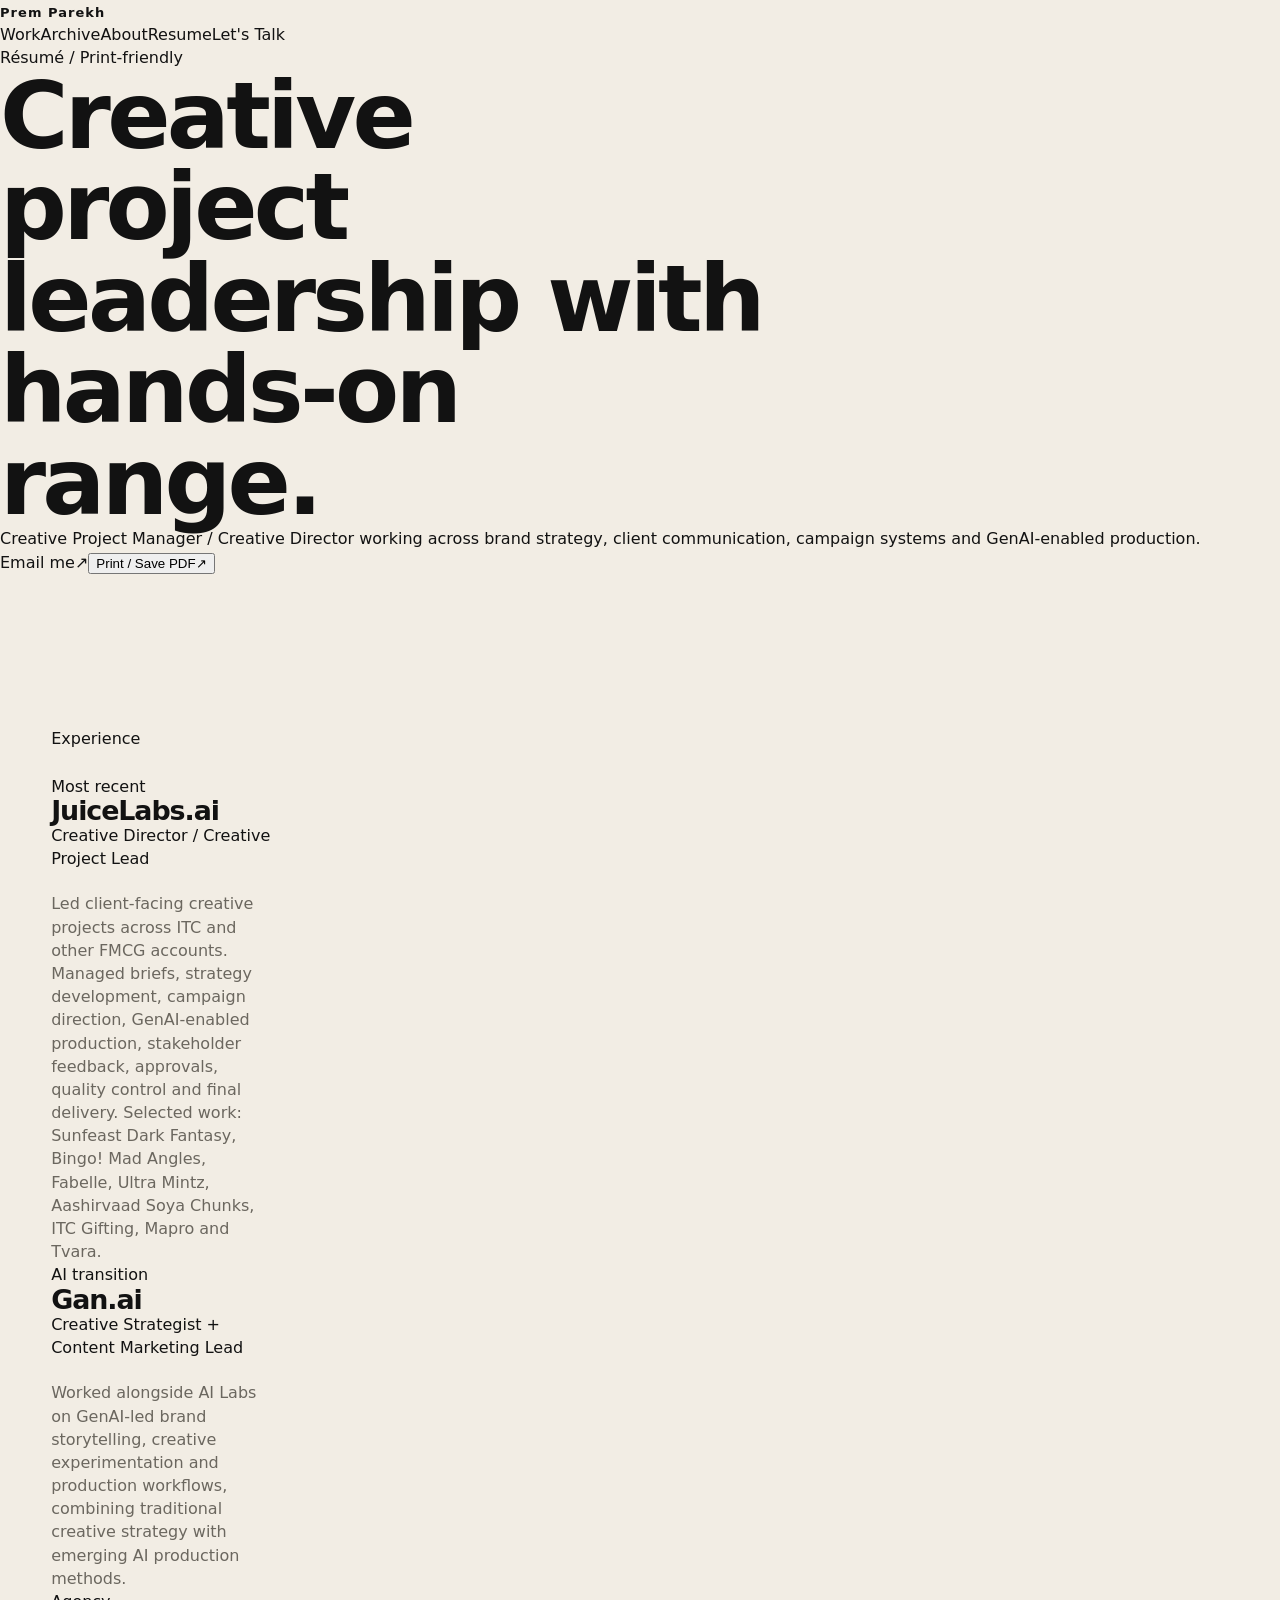
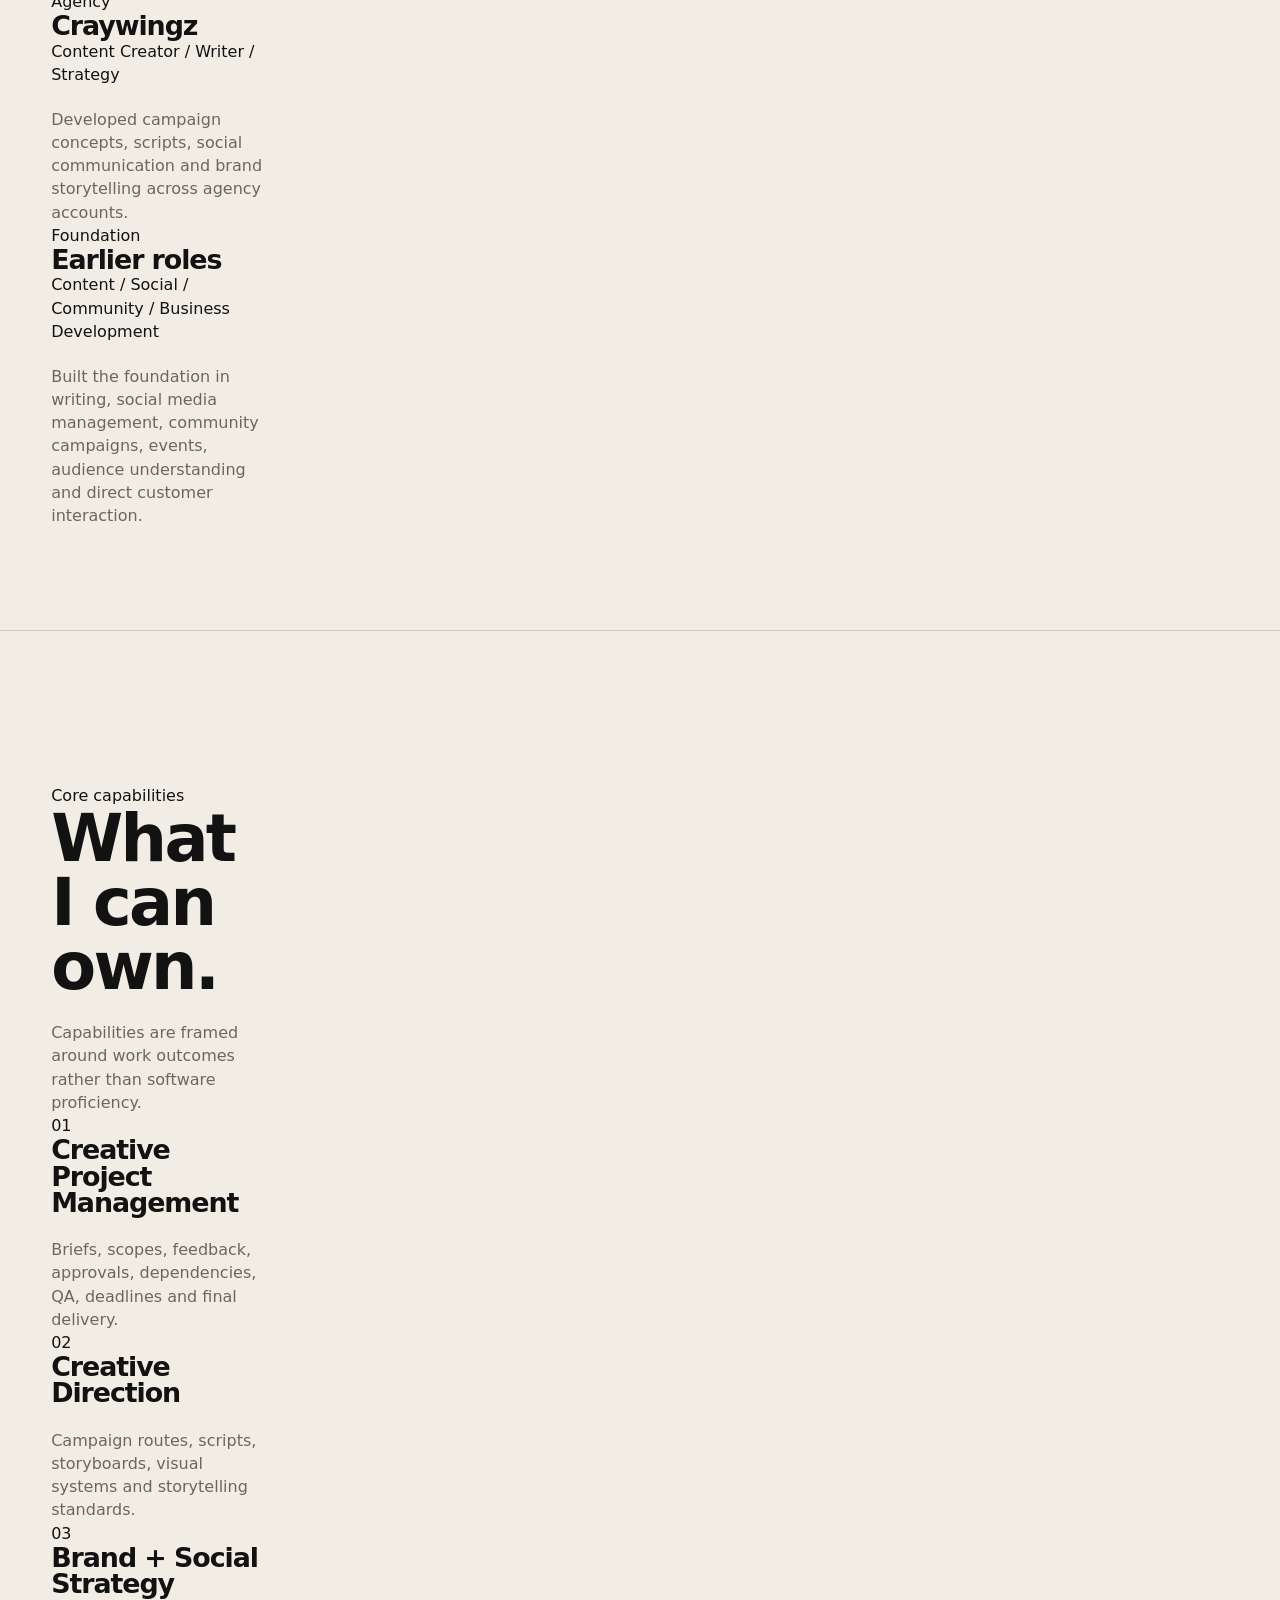
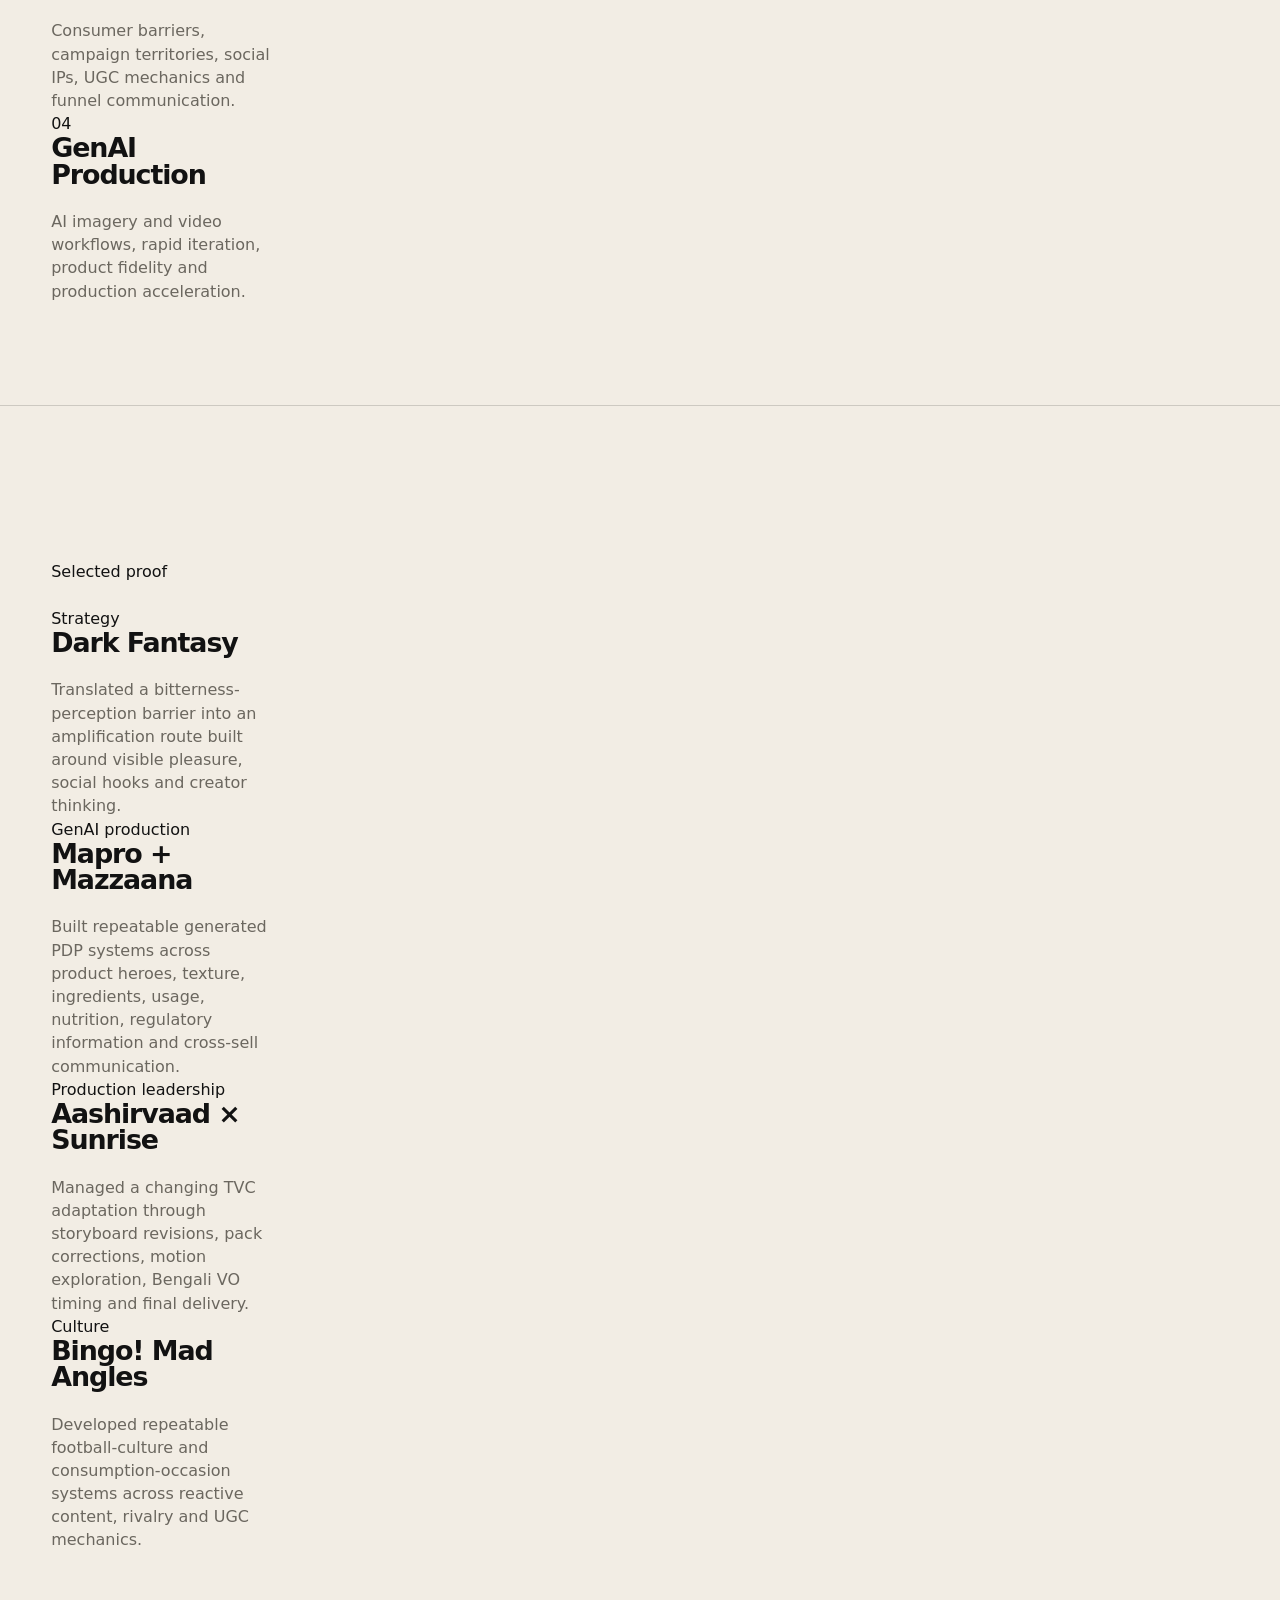
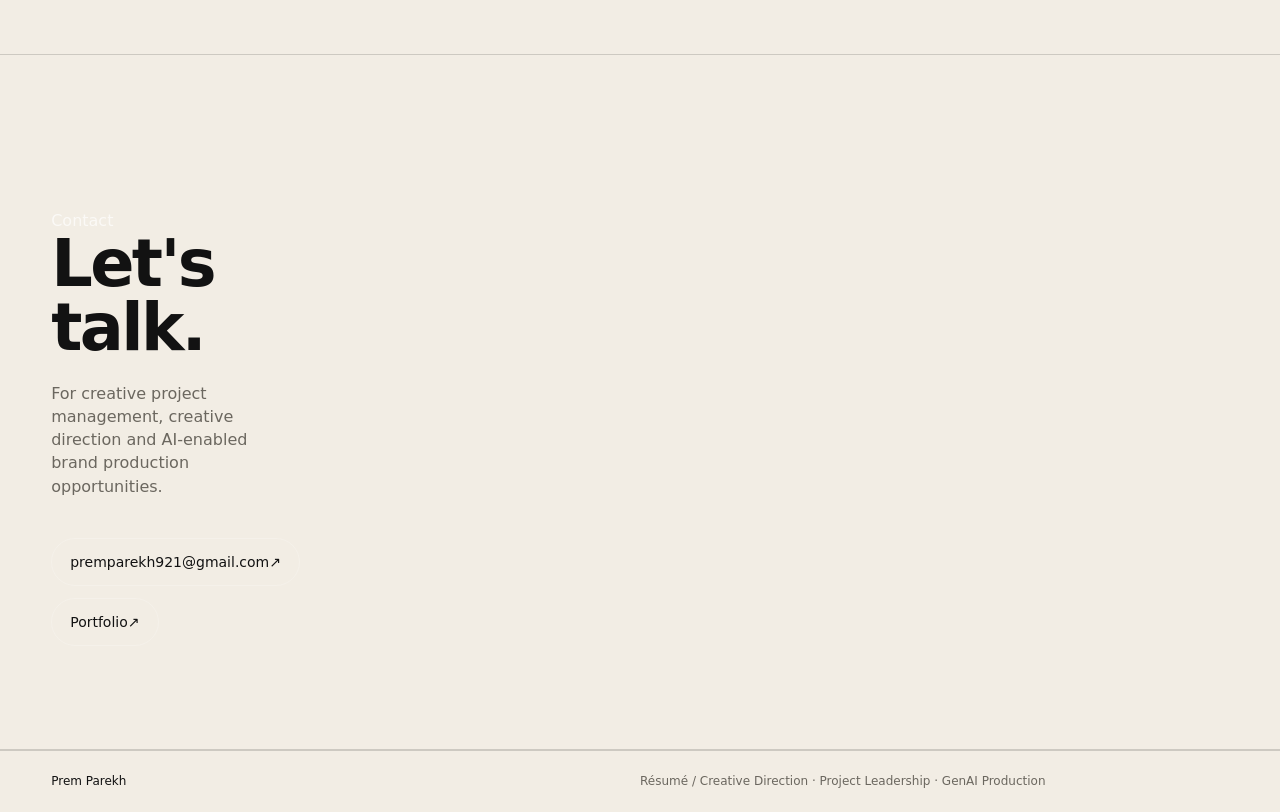
<file: resume.html>
<!doctype html><html lang="en"><head><meta charset="utf-8"><meta name="viewport" content="width=device-width,initial-scale=1"><meta name="description" content="Resume of Prem Parekh, creative project lead and GenAI creative producer."><title>Resume | Prem Parekh</title><link rel="stylesheet" href="styles.css"></head><body>
<nav class="site-nav"><div class="container nav-inner"><a class="brand" href="index.html">Prem Parekh</a><div class="nav-links"><a href="index.html#work">Work</a><a href="archive.html">Archive</a><a href="about.html">About</a><a href="resume.html">Resume</a><a class="nav-pill" href="index.html#contact">Let's Talk</a></div></div></nav>
<main>
<section class="simple-hero"><div class="container"><div class="kicker">Résumé / Print-friendly</div><h1>Creative project leadership with hands-on range.</h1><p>Creative Project Manager / Creative Director working across brand strategy, client communication, campaign systems and GenAI-enabled production.</p><div class="resume-actions"><a class="btn solid" href="mailto:premparekh921@gmail.com"><span>Email me</span><span>↗</span></a><button class="btn" onclick="window.print()"><span>Print / Save PDF</span><span>↗</span></button></div></div></section>
<section class="section rule"><div class="container"><div class="kicker">Experience</div><div class="resume-list" style="margin-top:24px">
<div class="resume-item"><div class="micro muted">Most recent</div><div><h3>JuiceLabs.ai</h3><div class="exp-role">Creative Director / Creative Project Lead</div></div><p>Led client-facing creative projects across ITC and other FMCG accounts. Managed briefs, strategy development, campaign direction, GenAI-enabled production, stakeholder feedback, approvals, quality control and final delivery. Selected work: Sunfeast Dark Fantasy, Bingo! Mad Angles, Fabelle, Ultra Mintz, Aashirvaad Soya Chunks, ITC Gifting, Mapro and Tvara.</p></div>
<div class="resume-item"><div class="micro muted">AI transition</div><div><h3>Gan.ai</h3><div class="exp-role">Creative Strategist + Content Marketing Lead</div></div><p>Worked alongside AI Labs on GenAI-led brand storytelling, creative experimentation and production workflows, combining traditional creative strategy with emerging AI production methods.</p></div>
<div class="resume-item"><div class="micro muted">Agency</div><div><h3>Craywingz</h3><div class="exp-role">Content Creator / Writer / Strategy</div></div><p>Developed campaign concepts, scripts, social communication and brand storytelling across agency accounts.</p></div>
<div class="resume-item"><div class="micro muted">Foundation</div><div><h3>Earlier roles</h3><div class="exp-role">Content / Social / Community / Business Development</div></div><p>Built the foundation in writing, social media management, community campaigns, events, audience understanding and direct customer interaction.</p></div>
</div></div></section>
<section class="section rule"><div class="container"><div class="section-head"><div><div class="kicker">Core capabilities</div><h2>What I can own.</h2></div><p>Capabilities are framed around work outcomes rather than software proficiency.</p></div><div class="edge-grid"><div class="edge-item"><div class="n">01</div><div><h3>Creative Project Management</h3><p>Briefs, scopes, feedback, approvals, dependencies, QA, deadlines and final delivery.</p></div></div><div class="edge-item"><div class="n">02</div><div><h3>Creative Direction</h3><p>Campaign routes, scripts, storyboards, visual systems and storytelling standards.</p></div></div><div class="edge-item"><div class="n">03</div><div><h3>Brand + Social Strategy</h3><p>Consumer barriers, campaign territories, social IPs, UGC mechanics and funnel communication.</p></div></div><div class="edge-item"><div class="n">04</div><div><h3>GenAI Production</h3><p>AI imagery and video workflows, rapid iteration, product fidelity and production acceleration.</p></div></div></div></div></section>
<section class="section rule"><div class="container"><div class="kicker">Selected proof</div><div class="resume-list" style="margin-top:24px"><div class="resume-item"><div class="micro muted">Strategy</div><div><h3>Dark Fantasy</h3></div><p>Translated a bitterness-perception barrier into an amplification route built around visible pleasure, social hooks and creator thinking.</p></div><div class="resume-item"><div class="micro muted">GenAI production</div><div><h3>Mapro + Mazzaana</h3></div><p>Built repeatable generated PDP systems across product heroes, texture, ingredients, usage, nutrition, regulatory information and cross-sell communication.</p></div><div class="resume-item"><div class="micro muted">Production leadership</div><div><h3>Aashirvaad × Sunrise</h3></div><p>Managed a changing TVC adaptation through storyboard revisions, pack corrections, motion exploration, Bengali VO timing and final delivery.</p></div><div class="resume-item"><div class="micro muted">Culture</div><div><h3>Bingo! Mad Angles</h3></div><p>Developed repeatable football-culture and consumption-occasion systems across reactive content, rivalry and UGC mechanics.</p></div></div></div></section>
<section class="section"><div class="container contact-panel"><div><div class="kicker" style="color:rgba(255,255,255,.68)">Contact</div><h2>Let's talk.</h2><p>For creative project management, creative direction and AI-enabled brand production opportunities.</p></div><div class="contact-links"><a href="mailto:premparekh921@gmail.com"><span>premparekh921@gmail.com</span><span>↗</span></a><a href="index.html#work"><span>Portfolio</span><span>↗</span></a></div></div></section>
</main><footer><span>Prem Parekh</span><span>Résumé / Creative Direction · Project Leadership · GenAI Production</span></footer></body></html>
</file>
<file: styles.css>
:root{
  --paper:#f2ede4;
  --ink:#121212;
  --muted:#6b675f;
  --line:rgba(18,18,18,.16);
  --accent:#ff4d28;
  --dark:#191919;
  --white:#fffaf2;
  --pad:clamp(20px,4vw,64px);
  --radius:24px;
}
*{box-sizing:border-box}
html{scroll-behavior:smooth}
body{margin:0;background:var(--paper);color:var(--ink);font-family:Inter,ui-sans-serif,system-ui,-apple-system,BlinkMacSystemFont,"Segoe UI",sans-serif;line-height:1.45}
img{width:100%;height:100%;object-fit:cover;display:block}
a{color:inherit;text-decoration:none}
h1,h2,h3,p,figure{margin:0}
h1,h2,h3{letter-spacing:-.04em;line-height:.98}
h1{font-size:clamp(52px,7.3vw,124px);font-weight:650;max-width:11.8ch}
h2{font-size:clamp(38px,5.1vw,78px);font-weight:620}
h3{font-size:clamp(24px,2.1vw,36px)}
p{font-size:clamp(16px,1.22vw,20px)}
.nav{height:76px;position:sticky;top:0;z-index:50;display:grid;grid-template-columns:1fr auto 1fr;align-items:center;padding:0 var(--pad);border-bottom:1px solid var(--line);background:rgba(242,237,228,.87);backdrop-filter:blur(18px)}
.brand{font-size:13px;font-weight:800;letter-spacing:.08em}
.nav nav{display:flex;gap:28px;font-size:14px}
.nav nav a,.nav-cta{transition:opacity .2s ease}
.nav nav a:hover,.nav-cta:hover{opacity:.55}
.nav-cta{justify-self:end;background:var(--ink);color:var(--white);padding:12px 18px;border-radius:999px;font-size:13px;font-weight:700}
.hero{min-height:calc(100vh - 76px);display:grid;grid-template-columns:minmax(0,1fr) minmax(360px,.84fr);gap:5vw;padding:clamp(48px,7vw,110px) var(--pad) clamp(60px,8vw,120px);align-items:center;overflow:hidden}
.eyebrow,.section-label,.case-card span,.archive-card span,.phase{font-size:11px;font-weight:800;letter-spacing:.13em;text-transform:uppercase}
.hero-copy .eyebrow{margin-bottom:28px}
.hero h1 em{font-family:Georgia,"Times New Roman",serif;font-weight:400;color:var(--accent)}
.lede{max-width:650px;margin-top:34px;color:var(--muted);font-size:clamp(18px,1.5vw,23px)}
.hero-actions{display:flex;gap:10px;margin-top:38px}
.button{padding:14px 19px;border-radius:999px;font-weight:720;font-size:14px;border:1px solid var(--line)}
.button.solid{background:var(--ink);color:var(--white)}
.button.ghost{background:rgba(255,255,255,.22)}
.hero-board{height:min(66vw,690px);min-height:560px;position:relative}
.tile{position:absolute;overflow:hidden;border-radius:22px;background:#ddd;box-shadow:0 24px 70px rgba(0,0,0,.14)}
.tile img{transition:transform .7s cubic-bezier(.2,.8,.2,1)}
.tile:hover img{transform:scale(1.025)}
.tile figcaption{position:absolute;left:0;right:0;bottom:0;padding:38px 18px 16px;background:linear-gradient(transparent,rgba(0,0,0,.72));color:white;display:flex;justify-content:space-between;gap:18px;align-items:end}
.tile figcaption b{font-size:14px}.tile figcaption span{font-size:11px;opacity:.72;text-align:right}
.tile-a{left:0;top:4%;width:61%;height:43%;transform:rotate(-2deg)}
.tile-b{right:0;top:0;width:40%;height:56%;transform:rotate(2.5deg)}
.tile-c{left:5%;bottom:0;width:46%;height:45%;transform:rotate(2.4deg)}
.tile-d{right:2%;bottom:4%;width:47%;height:36%;transform:rotate(-1.6deg)}
.marquee{overflow:hidden;border-top:1px solid var(--line);border-bottom:1px solid var(--line);padding:13px 0;font-size:11px;font-weight:800;letter-spacing:.11em;white-space:nowrap}
.marquee div{width:max-content;animation:marquee 34s linear infinite}
@keyframes marquee{to{transform:translateX(-50%)}}
.section{padding:clamp(90px,12vw,180px) var(--pad) clamp(62px,8vw,110px);display:grid;grid-template-columns:minmax(150px,.25fr) 1fr;gap:6vw;border-bottom:1px solid var(--line)}
.section>div:last-child{max-width:940px}
.section h2{max-width:13ch}
.section p{max-width:680px;color:var(--muted);margin-top:22px}
.project{padding:clamp(74px,9vw,140px) var(--pad);border-bottom:1px solid var(--line)}
.project-head{display:grid;grid-template-columns:72px 1fr minmax(260px,.42fr);gap:28px;align-items:start;margin-bottom:54px}
.project-index{font-family:Georgia,serif;font-size:18px;color:var(--muted)}
.project-head .eyebrow{margin-bottom:14px}
.project-head h2{max-width:12ch}
.project-summary{color:var(--muted);font-size:16px;max-width:430px}
.project-media{display:grid;grid-template-columns:1.55fr .72fr .72fr;gap:12px}
.project-media figure{min-height:430px;border-radius:20px;overflow:hidden}
.media-main{grid-row:span 2}.media-small{min-height:209px!important}
.case-grid{display:grid;grid-template-columns:repeat(3,1fr);gap:12px;margin-top:12px}
.case-grid.four{grid-template-columns:repeat(4,1fr)}
.case-card{min-height:220px;border:1px solid var(--line);border-radius:18px;padding:22px;display:flex;flex-direction:column;justify-content:space-between;background:rgba(255,255,255,.16)}
.case-card p{font-size:16px;color:var(--muted)}
.accent-card{background:var(--accent);border-color:transparent;color:#170802}
.accent-card p{color:#170802}
.case-story{display:grid;grid-template-columns:.28fr 1fr;gap:4vw;margin-top:68px;padding-top:28px;border-top:1px solid var(--line)}
.story-title{font-size:13px;font-weight:760}
.story-flow{display:grid;grid-template-columns:1fr auto 1fr auto 1fr;gap:18px;align-items:start}
.story-flow>div{display:grid;gap:8px}
.story-flow b{font-family:Georgia,serif;font-weight:400;font-size:22px;color:var(--accent)}
.story-flow strong{font-size:20px}.story-flow p{font-size:14px;color:var(--muted)}
.story-flow i{font-style:normal;color:var(--muted);padding-top:37px}
.boundary{margin-top:54px;padding:20px 24px;border-radius:16px;background:rgba(18,18,18,.06);font-size:13px;color:var(--muted)}
.mapro{background:#ece4d6}
.mapro-collage{display:grid;grid-template-columns:1.25fr 1fr 1fr;grid-template-rows:420px 320px;gap:12px}
.mapro-collage figure{border-radius:20px;overflow:hidden}
.mapro-collage .wide{grid-column:1/-1}
.split-copy{display:grid;grid-template-columns:.6fr 1fr;gap:5vw;margin-top:72px;padding-top:30px;border-top:1px solid var(--line)}
.split-copy h3{margin-top:12px;max-width:12ch}
.split-copy p{color:var(--muted);max-width:780px}
.split-copy p+p{margin-top:16px}
.note{font-size:13px!important;padding-left:16px;border-left:2px solid var(--accent)}
.aash{background:#f5efe5}
.aash-strip{display:grid;grid-template-columns:repeat(4,1fr);gap:12px}
.aash-strip figure{height:360px;border-radius:20px;overflow:hidden}
.bingo{background:#171717;color:#f7f2ea}
.bingo .project-summary,.bingo .case-card p{color:rgba(247,242,234,.62)}
.bingo .case-card{border-color:rgba(255,255,255,.18);background:rgba(255,255,255,.035)}
.bingo .accent-card{background:#ff4d28;color:#180a04}.bingo .accent-card p{color:#180a04}
.bingo-grid{display:grid;grid-template-columns:1.6fr .72fr .72fr;grid-template-rows:280px 280px;gap:12px}
.bingo-grid figure{border-radius:20px;overflow:hidden}
.hero-bingo{grid-row:1/3}
.archive-intro,.career-intro{background:var(--paper)}
.archive-grid{padding:0 var(--pad) clamp(100px,12vw,180px);display:grid;grid-template-columns:repeat(3,1fr);gap:12px}
.archive-card{min-height:470px;background:#e8e0d4;border-radius:20px;overflow:hidden;display:grid;grid-template-rows:1fr auto}
.archive-card.large{grid-column:span 2}
.archive-card img{min-height:310px}
.archive-card>div{padding:20px 20px 24px}
.archive-card h3{margin:8px 0 10px}.archive-card p{font-size:14px;color:var(--muted)}
.timeline{padding:0 var(--pad) clamp(90px,12vw,170px)}
.timeline-row{display:grid;grid-template-columns:.23fr .37fr 1fr;gap:28px;padding:32px 0;border-top:1px solid var(--line);align-items:start}
.timeline-row:last-child{border-bottom:1px solid var(--line)}
.timeline-row h3{font-size:30px}.timeline-row>div p{font-size:14px;color:var(--muted);margin-top:8px}
.timeline-row>p{max-width:640px;color:var(--muted);font-size:16px}
.phase{color:var(--muted);padding-top:8px}
.about{display:grid;grid-template-columns:.72fr 1fr;gap:7vw;padding:clamp(100px,12vw,180px) var(--pad);background:#ded3c4}
.about-mark{min-height:560px;background:var(--accent);border-radius:30px;display:flex;align-items:center;justify-content:center;overflow:hidden;position:relative}
.about-mark span{font-family:Georgia,serif;font-size:clamp(180px,24vw,430px);line-height:.65;position:absolute;color:#160907}
.about-mark span:first-child{transform:translate(-18%,-8%) rotate(-12deg);opacity:.95}
.about-mark span:last-child{transform:translate(18%,16%) rotate(14deg);opacity:.28}
.about>div:last-child{align-self:center}
.about h2{margin:14px 0 30px;max-width:11ch}
.about p{max-width:680px;color:#5e574e}
.about p+p{margin-top:18px}
.skill-line{display:flex;flex-wrap:wrap;gap:8px;margin-top:30px}
.skill-line span{border:1px solid rgba(18,18,18,.22);padding:8px 12px;border-radius:999px;font-size:12px}
.contact{padding:clamp(110px,14vw,200px) var(--pad);background:var(--ink);color:var(--white)}
.contact h2{font-size:clamp(60px,9vw,145px);margin-top:18px;max-width:none}
.contact>p:not(.eyebrow){max-width:720px;color:rgba(255,250,242,.62);font-size:20px;margin-top:24px}
.contact-links{display:flex;gap:12px;flex-wrap:wrap;margin-top:40px}
.contact-links a{border:1px solid rgba(255,255,255,.2);border-radius:999px;padding:13px 18px;font-size:14px}
footer{padding:22px var(--pad);display:grid;grid-template-columns:1fr 1fr auto;gap:20px;font-size:12px;border-top:1px solid var(--line)}
footer span:nth-child(2){color:var(--muted)}
.reveal{opacity:0;transform:translateY(24px);transition:opacity .7s ease,transform .7s cubic-bezier(.2,.8,.2,1)}
.reveal.visible{opacity:1;transform:none}
.reveal-img{overflow:hidden}
.reveal-img img{opacity:0;transform:scale(1.035);transition:opacity .9s ease,transform 1.1s cubic-bezier(.2,.8,.2,1)}
.reveal-img.visible img{opacity:1;transform:scale(1)}
@media(max-width:1000px){
  .nav{grid-template-columns:1fr auto}.nav nav{display:none}
  .hero{grid-template-columns:1fr;padding-top:64px}.hero-board{height:680px;min-height:0}
  .project-head{grid-template-columns:44px 1fr}.project-summary{grid-column:2}
  .project-media{grid-template-columns:1.4fr 1fr}.media-main{grid-row:auto;grid-column:1/-1}.media-small{min-height:320px!important}
  .case-grid,.case-grid.four{grid-template-columns:repeat(2,1fr)}
  .mapro-collage{grid-template-columns:1fr 1fr;grid-template-rows:340px 310px 310px}.mapro-collage .wide{grid-column:1/-1}
  .aash-strip{grid-template-columns:1fr 1fr}.aash-strip figure{height:320px}
  .bingo-grid{grid-template-columns:1fr 1fr;grid-template-rows:400px 300px 300px}.hero-bingo{grid-row:auto;grid-column:1/-1}
  .archive-grid{grid-template-columns:1fr 1fr}.archive-card.large{grid-column:span 2}
  .timeline-row{grid-template-columns:.25fr .5fr 1fr}
}
@media(max-width:700px){
  :root{--pad:18px}
  .nav{height:64px}.nav-cta{padding:10px 14px}
  .hero{min-height:auto;padding:52px var(--pad) 68px}.hero-board{height:540px}
  .tile-a{width:68%;height:38%}.tile-b{width:43%;height:44%}.tile-c{width:53%;height:42%}.tile-d{width:49%;height:33%}
  .hero-actions{flex-direction:column;align-items:flex-start}
  .section{grid-template-columns:1fr;padding-top:88px}.section-label{margin-bottom:14px}
  .project{padding-top:76px}.project-head{grid-template-columns:36px 1fr}.project-summary{grid-column:1/-1;margin-left:36px}
  .project-media{grid-template-columns:1fr}.media-main,.media-small{min-height:310px!important}
  .case-grid,.case-grid.four{grid-template-columns:1fr}.case-card{min-height:185px}
  .case-story{grid-template-columns:1fr}.story-flow{grid-template-columns:1fr}.story-flow i{transform:rotate(90deg);padding:0}
  .mapro-collage{display:grid;grid-template-columns:1fr;grid-template-rows:300px repeat(3,280px)}.mapro-collage .wide{grid-column:auto}
  .split-copy{grid-template-columns:1fr}
  .aash-strip{grid-template-columns:1fr 1fr}.aash-strip figure{height:250px}
  .bingo-grid{grid-template-columns:1fr;grid-template-rows:320px repeat(3,260px)}.hero-bingo{grid-column:auto}
  .archive-grid{grid-template-columns:1fr}.archive-card.large{grid-column:auto}.archive-card{min-height:430px}
  .timeline-row{grid-template-columns:1fr;gap:8px}.phase{padding-top:0;margin-bottom:8px}
  .about{grid-template-columns:1fr}.about-mark{min-height:420px}
  footer{grid-template-columns:1fr;gap:8px}
}
@media(prefers-reduced-motion:reduce){
  html{scroll-behavior:auto}.marquee div{animation:none}.reveal,.reveal-img img{opacity:1;transform:none;transition:none}
}
</file>
